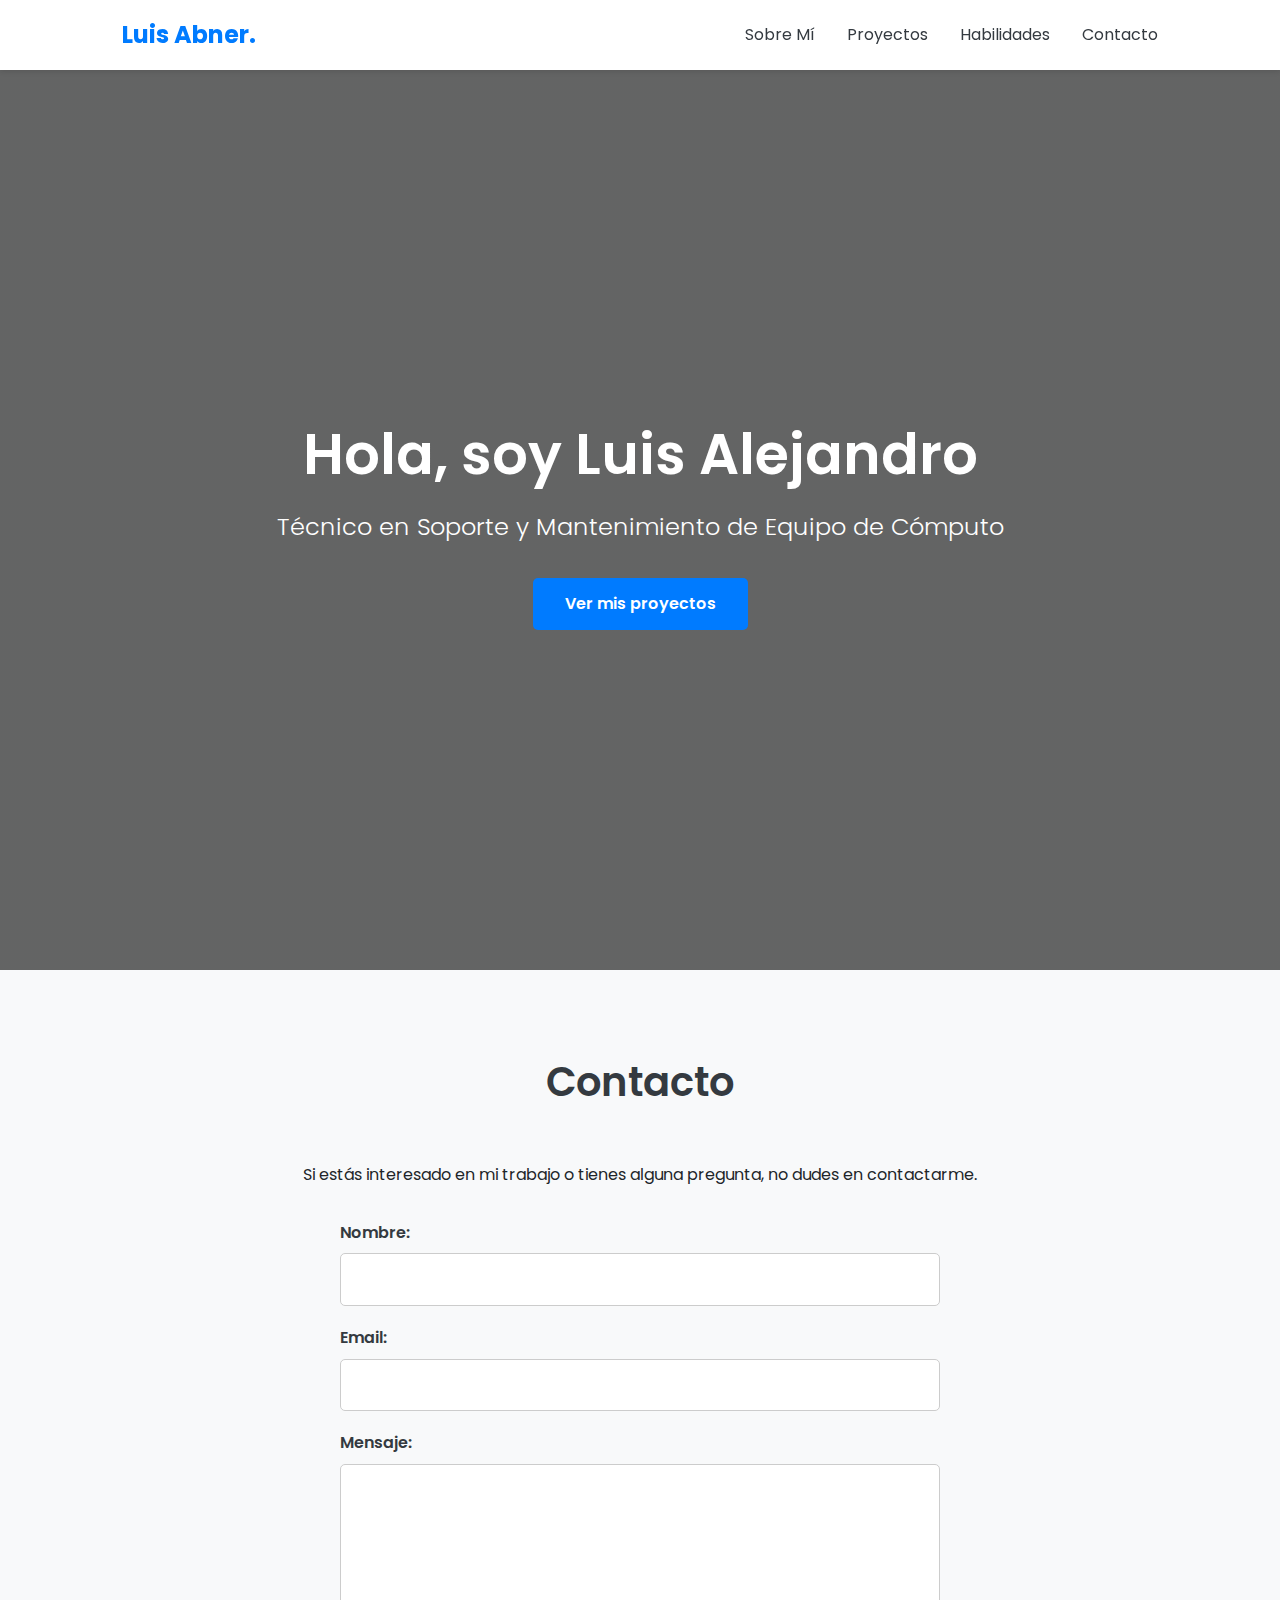
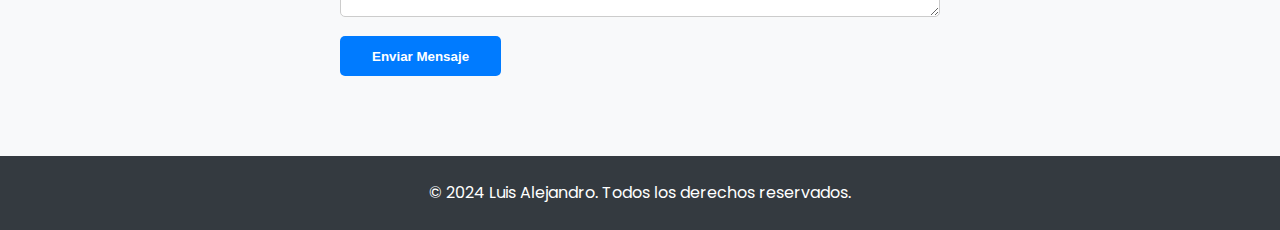
<file: miportafolio/index.html>
<!DOCTYPE html>
<html lang="es">

<head>
    <meta charset="UTF-8">
    <meta name="viewport" content="width=device-width, initial-scale=1.0">
    <title>Mi Portafolio Profesional | Luis Alejandro</title>
    <link rel="stylesheet" href="style.css">
    <link rel="preconnect" href="https://fonts.googleapis.com">
    <link rel="preconnect" href="https://fonts.gstatic.com" crossorigin>
    <link href="https://fonts.googleapis.com/css2?family=Poppins:wght@300;400;600;700&display=swap" rel="stylesheet">
</head>

<body>
    <header>
        <nav>
            <div class="container">
                <a href="index.html" class="logo">Luis Abner.</a>
                <ul>
                    <li><a href="sobre-mi.html">Sobre Mí</a></li>
                    <li><a href="proyectos.html">Proyectos</a></li>
                    <li><a href="habilidades.html">Habilidades</a></li>
                    <li><a href="#contacto">Contacto</a></li>
                </ul>
            </div>
        </nav>
    </header>

    <main>
        <section id="hero">
            <div class="hero-text">
                <h1>Hola, soy Luis Alejandro</h1>
                <p>Técnico en Soporte y Mantenimiento de Equipo de Cómputo</p>
                <a href="proyectos.html" class="btn">Ver mis proyectos</a>
            </div>
        </section>

        <section id="contacto">
            <div class="container">
                <h2>Contacto</h2>
                <p>Si estás interesado en mi trabajo o tienes alguna pregunta, no dudes en contactarme.</p>
                <!-- Reemplaza la URL con tu endpoint de Formspree -->
                <form action="https://formspree.io/f/your_form_id" method="POST">
                    <div class="form-group">
                        <label for="nombre">Nombre:</label>
                        <input type="text" id="nombre" name="nombre" required>
                    </div>
                    <div class="form-group">
                        <label for="email">Email:</label>
                        <input type="email" id="email" name="email" required>
                    </div>
                    <div class="form-group">
                        <label for="mensaje">Mensaje:</label>
                        <textarea id="mensaje" name="mensaje" rows="5" required></textarea>
                    </div>
                    <button type="submit" class="btn">Enviar Mensaje</button>
                </form>
            </div>
        </section>
    </main>

    <footer>
        <p>&copy; 2024 Luis Alejandro. Todos los derechos reservados.</p>
    </footer>

    <script src="script.js"></script>
</body>

</html>
</file>
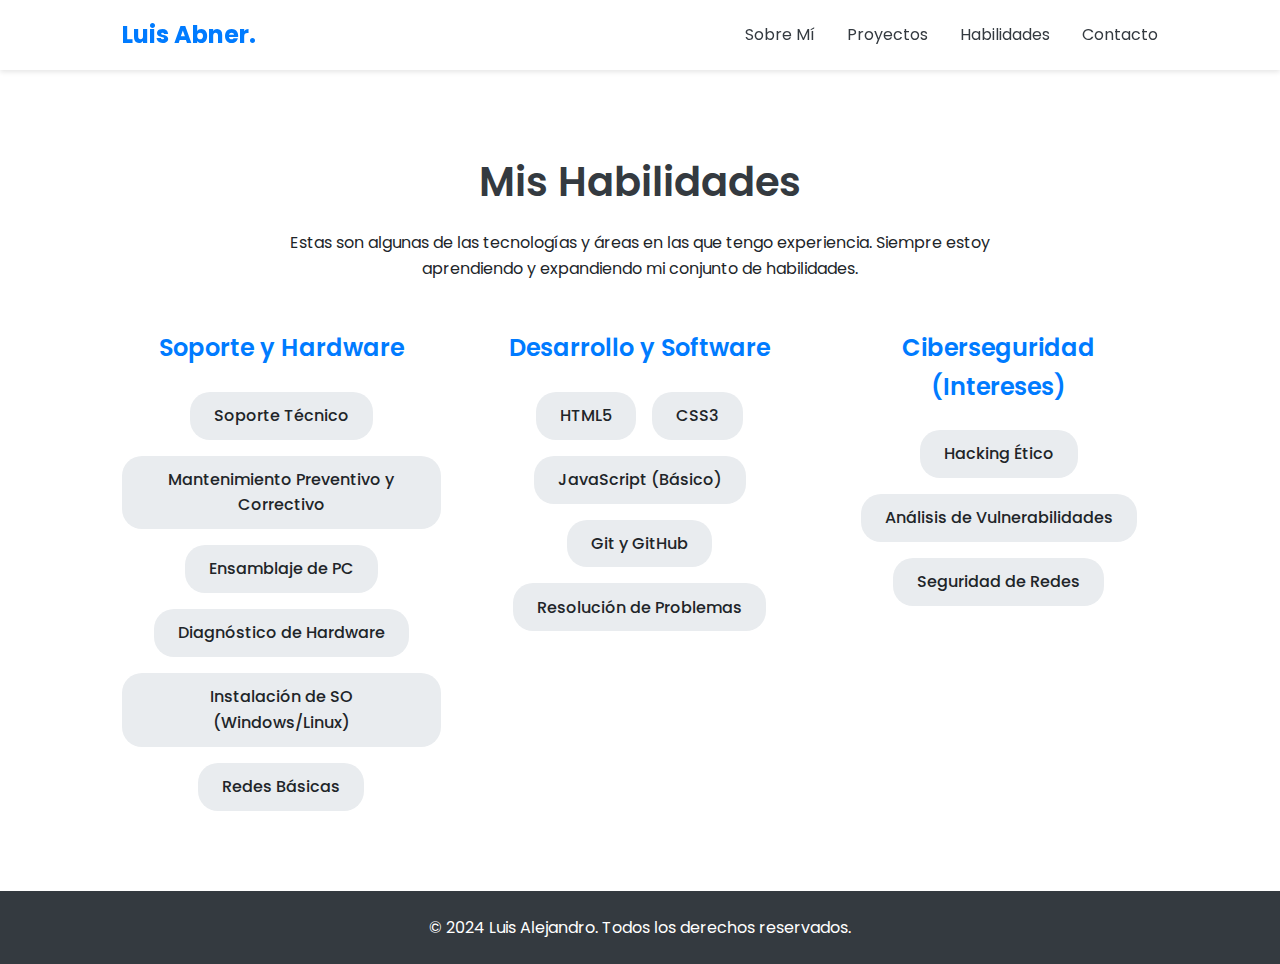
<file: miportafolio/habilidades.html>
<!DOCTYPE html>
<html lang="es">

<head>
    <meta charset="UTF-8">
    <meta name="viewport" content="width=device-width, initial-scale=1.0">
    <title>Habilidades | Luis Alejandro</title>
    <link rel="stylesheet" href="style.css">
    <link rel="preconnect" href="https://fonts.googleapis.com">
    <link rel="preconnect" href="https://fonts.gstatic.com" crossorigin>
    <link href="https://fonts.googleapis.com/css2?family=Poppins:wght@300;400;600;700&display=swap" rel="stylesheet">
</head>

<body>
    <header>
        <nav>
            <div class="container">
                <a href="index.html" class="logo">Luis Abner.</a>
                <ul>
                    <li><a href="sobre-mi.html">Sobre Mí</a></li>
                    <li><a href="proyectos.html">Proyectos</a></li>
                    <li><a href="habilidades.html">Habilidades</a></li>
                    <li><a href="index.html#contacto">Contacto</a></li>
                </ul>
            </div>
        </nav>
    </header>

    <main>
        <section id="habilidades-page">
            <div class="container">
                <h2>Mis Habilidades</h2>
                <p class="section-subtitle">
                    Estas son algunas de las tecnologías y áreas en las que tengo experiencia. Siempre estoy aprendiendo y expandiendo mi conjunto de habilidades.
                </p>
                <div class="habilidades-grid">
                    <div class="habilidad-categoria">
                        <h3>Soporte y Hardware</h3>
                        <ul class="habilidades-lista">
                            <li>Soporte Técnico</li>
                            <li>Mantenimiento Preventivo y Correctivo</li>
                            <li>Ensamblaje de PC</li>
                            <li>Diagnóstico de Hardware</li>
                            <li>Instalación de SO (Windows/Linux)</li>
                            <li>Redes Básicas</li>
                        </ul>
                    </div>
                    <div class="habilidad-categoria">
                        <h3>Desarrollo y Software</h3>
                        <ul class="habilidades-lista">
                            <li>HTML5</li>
                            <li>CSS3</li>
                            <li>JavaScript (Básico)</li>
                            <li>Git y GitHub</li>
                            <li>Resolución de Problemas</li>
                        </ul>
                    </div>
                    <div class="habilidad-categoria">
                        <h3>Ciberseguridad (Intereses)</h3>
                        <ul class="habilidades-lista">
                            <li>Hacking Ético</li>
                            <li>Análisis de Vulnerabilidades</li>
                            <li>Seguridad de Redes</li>
                        </ul>
                    </div>
                </div>
            </div>
        </section>
    </main>

    <footer>
        <p>&copy; 2024 Luis Alejandro. Todos los derechos reservados.</p>
    </footer>

    <script src="script.js"></script>
</body>

</html>
</file>
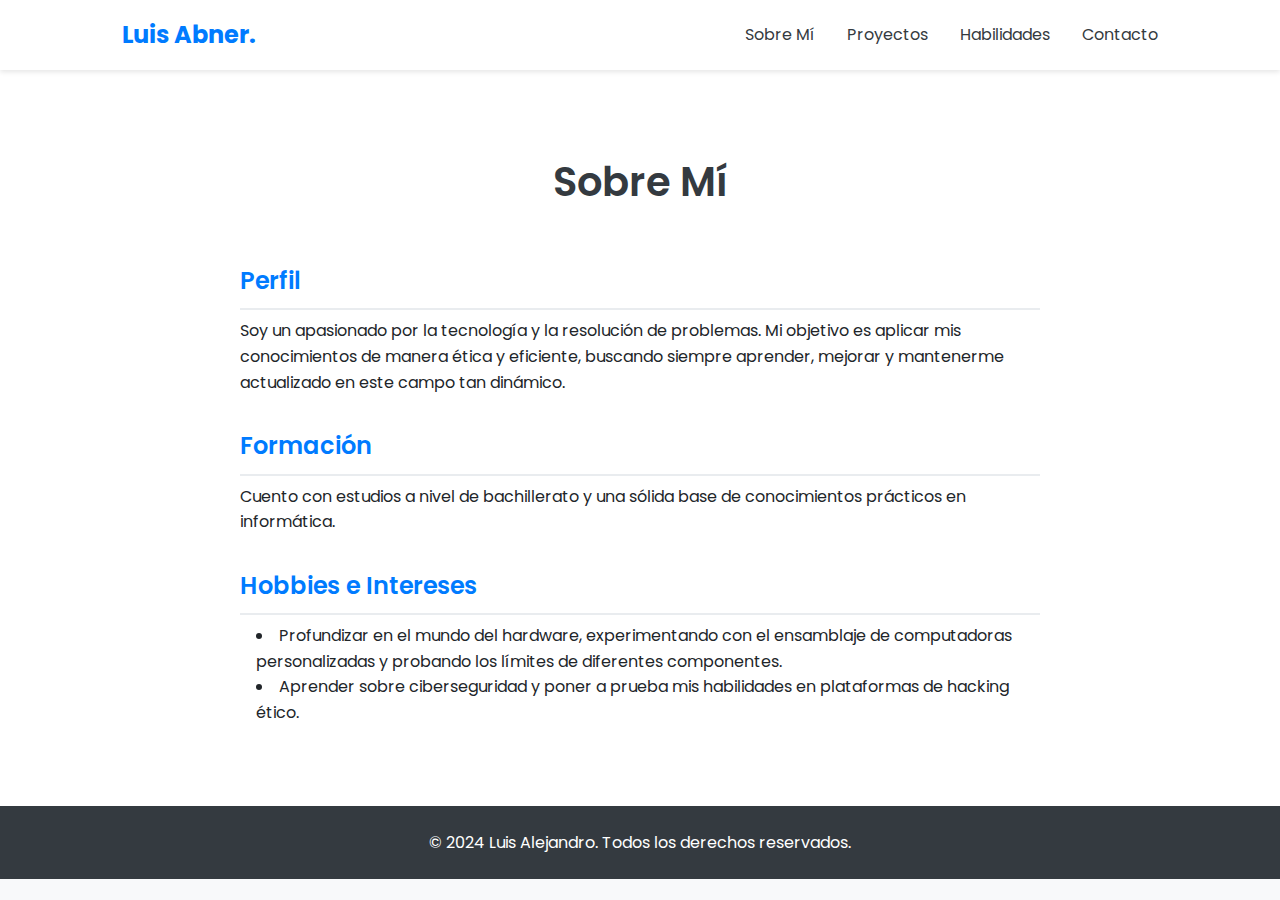
<file: miportafolio/sobre-mi.html>
<!DOCTYPE html>
<html lang="es">

<head>
    <meta charset="UTF-8">
    <meta name="viewport" content="width=device-width, initial-scale=1.0">
    <title>Sobre Mí | Luis Alejandro</title>
    <link rel="stylesheet" href="style.css">
    <link rel="preconnect" href="https://fonts.googleapis.com">
    <link rel="preconnect" href="https://fonts.gstatic.com" crossorigin>
    <link href="https://fonts.googleapis.com/css2?family=Poppins:wght@300;400;600;700&display=swap" rel="stylesheet">
</head>

<body>
    <header>
        <nav>
            <div class="container">
                <!-- Este enlace ahora apunta a la página principal -->
                <a href="index.html" class="logo">Luis Abner.</a>
                <ul>
                    <li><a href="sobre-mi.html">Sobre Mí</a></li>
                    <li><a href="proyectos.html">Proyectos</a></li>
                    <li><a href="habilidades.html">Habilidades</a></li>
                    <!-- Este enlace te lleva a la sección de contacto en la página principal -->
                    <li><a href="index.html#contacto">Contacto</a></li>
                </ul>
            </div>
        </nav>
    </header>

    <main>
        <section id="sobre-mi-page">
            <div class="container">
                <div class="content-wrapper">
                    <h2>Sobre Mí</h2>

                    <h3>Perfil</h3>
                    <p>
                        Soy un apasionado por la tecnología y la resolución de problemas. Mi objetivo es aplicar mis conocimientos de manera ética y eficiente, buscando siempre aprender, mejorar y mantenerme actualizado en este campo tan dinámico.
                    </p>

                    <h3>Formación</h3>
                    <p>Cuento con estudios a nivel de bachillerato y una sólida base de conocimientos prácticos en informática.</p>

                    <h3>Hobbies e Intereses</h3>
                    <ul>
                        <li>Profundizar en el mundo del hardware, experimentando con el ensamblaje de computadoras personalizadas y probando los límites de diferentes componentes.</li>
                        <li>Aprender sobre ciberseguridad y poner a prueba mis habilidades en plataformas de hacking ético.</li>
                    </ul>
                </div>
            </div>
        </section>
    </main>

    <footer>
        <p>&copy; 2024 Luis Alejandro. Todos los derechos reservados.</p>
    </footer>

    <!-- No es estrictamente necesario aquí, pero no hace daño tenerlo -->
    <script src="script.js"></script>
</body>

</html>
</file>
<file: miportafolio/style.css>
/* --- Variables y Estilos Globales --- */

:root {
    --color-primario: #007BFF;
    /* Azul vibrante */
    --color-secundario: #343A40;
    /* Gris oscuro casi negro */
    --color-fondo: #F8F9FA;
    /* Gris muy claro */
    --color-texto: #212529;
    /* Negro suave */
    --color-blanco: #FFFFFF;
    --fuente-principal: 'Poppins', sans-serif;
}

* {
    margin: 0;
    padding: 0;
    box-sizing: border-box;
}

html {
    scroll-behavior: smooth;
}

body {
    font-family: var(--fuente-principal);
    color: var(--color-texto);
    background-color: var(--color-fondo);
    line-height: 1.6;
}

.container {
    max-width: 1100px;
    margin: auto;
    padding: 0 2rem;
}

h1,
h2,
h3 {
    font-weight: 600;
    margin-bottom: 1rem;
}

h2 {
    text-align: center;
    font-size: 2.5rem;
    margin-bottom: 3rem;
    color: var(--color-secundario);
}

.section-subtitle {
    text-align: center;
    max-width: 800px;
    margin: -2rem auto 3rem;
}

section {
    padding: 5rem 0;
}


/* --- Barra de Navegación --- */

header {
    background-color: var(--color-blanco);
    box-shadow: 0 2px 5px rgba(0, 0, 0, 0.1);
    position: sticky;
    top: 0;
    z-index: 1000;
    width: 100%;
}

nav .container {
    display: flex;
    justify-content: space-between;
    align-items: center;
    height: 70px;
}

nav .logo {
    font-size: 1.5rem;
    font-weight: 700;
    color: var(--color-primario);
    text-decoration: none;
}

nav ul {
    display: flex;
    list-style: none;
}

nav ul li {
    margin-left: 2rem;
}

nav ul li a {
    text-decoration: none;
    color: var(--color-secundario);
    font-weight: 400;
    transition: color 0.3s ease;
}

nav ul li a:hover {
    color: var(--color-primario);
}


/* --- Sección Hero (Principal) --- */

#hero {
    background: linear-gradient(rgba(0, 0, 0, 0.6), rgba(0, 0, 0, 0.6)), url('https://via.placeholder.com/1920x1080.png?text=Fondo+Tecnológico') no-repeat center center/cover;
    height: 100vh;
    display: flex;
    justify-content: center;
    align-items: center;
    text-align: center;
    color: var(--color-blanco);
    padding: 0 1rem;
}

#hero h1 {
    font-size: 3.5rem;
    margin-bottom: 0.5rem;
}

#hero p {
    font-size: 1.5rem;
    font-weight: 300;
    margin-bottom: 2rem;
}

.btn {
    display: inline-block;
    padding: 0.8rem 2rem;
    background-color: var(--color-primario);
    color: var(--color-blanco);
    text-decoration: none;
    border-radius: 5px;
    font-weight: 600;
    transition: background-color 0.3s ease;
}

.btn:hover {
    background-color: #0056b3;
    /* Un azul más oscuro */
}


/* --- Sección Sobre Mí --- */

#sobre-mi {
    background-color: var(--color-blanco);
}

#sobre-mi p {
    max-width: 800px;
    margin: 0 auto;
    text-align: center;
    font-size: 1.1rem;
}


/* Estilo para la página "Sobre Mí" específica */

#sobre-mi-page {
    background-color: var(--color-blanco);
    padding: 5rem 0;
}


/* Estilo para la página "Proyectos" específica */

#proyectos-page {
    background-color: var(--color-fondo);
    padding: 5rem 0;
}


/* Estilo para la página "Habilidades" específica */

#habilidades-page {
    background-color: var(--color-blanco);
    padding: 5rem 0;
}


/* --- Sección Proyectos --- */

.proyectos-grid {
    display: grid;
    grid-template-columns: repeat(auto-fit, minmax(300px, 1fr));
    gap: 2rem;
}

.proyecto-card {
    background-color: var(--color-blanco);
    border-radius: 8px;
    box-shadow: 0 4px 10px rgba(0, 0, 0, 0.1);
    overflow: hidden;
    transition: transform 0.3s ease, box-shadow 0.3s ease;
}

.proyecto-card:hover {
    transform: translateY(-5px);
    box-shadow: 0 8px 20px rgba(0, 0, 0, 0.15);
}

.proyecto-card img {
    width: 100%;
    height: 200px;
    object-fit: cover;
}

.proyecto-card h3,
.proyecto-card p,
.proyecto-links {
    padding: 1rem 1.5rem;
}

.proyecto-card h3 {
    margin-bottom: 0.5rem;
    display: flex;
    align-items: center;
    gap: 0.75rem;
}

.card-logo {
    width: 28px;
    height: 28px;
}

.proyecto-links {
    padding-top: 0;
}

.proyecto-links a {
    text-decoration: none;
    color: var(--color-primario);
    font-weight: 600;
    margin-right: 1rem;
}


/* --- Sección Habilidades --- */

#habilidades {
    background-color: var(--color-blanco);
}

.habilidades-lista {
    list-style: none;
    display: flex;
    flex-wrap: wrap;
    justify-content: center;
    gap: 1rem;
}

.habilidades-lista li {
    background-color: #e9ecef;
    padding: 0.5rem 1.5rem;
    border-radius: 20px;
    font-weight: 500;
}


/* --- Estilos para la página de Habilidades --- */

.habilidades-grid {
    display: grid;
    grid-template-columns: repeat(auto-fit, minmax(300px, 1fr));
    gap: 2.5rem;
    text-align: center;
}

.habilidad-categoria h3 {
    font-size: 1.5rem;
    color: var(--color-primario);
    margin-bottom: 1.5rem;
}

.habilidad-categoria .habilidades-lista {
    list-style: none;
    padding: 0;
    display: flex;
    flex-wrap: wrap;
    justify-content: center;
    gap: 1rem;
}

.habilidad-categoria .habilidades-lista li {
    background-color: #e9ecef;
    padding: 0.7rem 1.5rem;
    border-radius: 20px;
    font-weight: 500;
    transition: background-color 0.3s, color 0.3s;
    cursor: default;
}


/* --- Sección Contacto y Footer --- */

#contacto {
    text-align: center;
}


/* --- Formulario de Contacto --- */

#contacto form {
    max-width: 600px;
    margin: 2rem auto 0;
    display: flex;
    flex-direction: column;
    gap: 1.2rem;
}

.form-group {
    display: flex;
    flex-direction: column;
    text-align: left;
}

.form-group label {
    margin-bottom: 0.5rem;
    font-weight: 600;
    color: var(--color-secundario);
}

#contacto input,
#contacto textarea {
    width: 100%;
    padding: 0.8rem;
    border: 1px solid #ccc;
    border-radius: 5px;
    font-family: var(--fuente-principal);
    font-size: 1rem;
}

#contacto button.btn {
    align-self: flex-start;
    border: none;
    cursor: pointer;
}

footer {
    background-color: var(--color-secundario);
    color: var(--color-blanco);
    text-align: center;
    padding: 1.5rem 0;
}


/* Contenedor para el texto en la página "Sobre Mí" */

.content-wrapper {
    max-width: 800px;
    margin: 0 auto;
    text-align: left;
    /* Alineamos a la izquierda para mejor lectura */
}

.content-wrapper h3 {
    font-size: 1.5rem;
    color: var(--color-primario);
    margin-top: 2rem;
    margin-bottom: 0.5rem;
    border-bottom: 2px solid #e9ecef;
    padding-bottom: 0.5rem;
}

.content-wrapper ul {
    list-style-position: inside;
    padding-left: 1rem;
}
</file>
